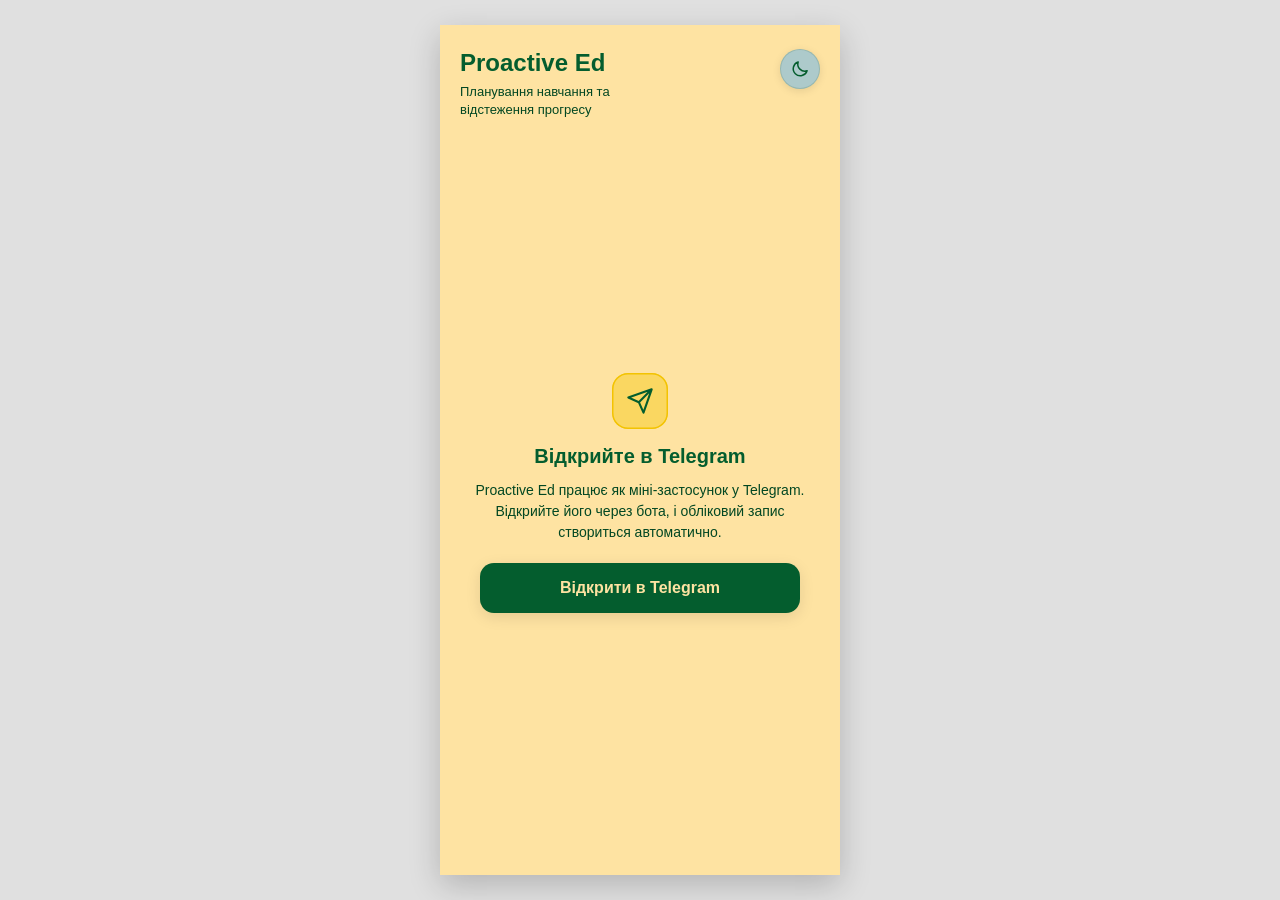
<file: webapp/index.html>
<!DOCTYPE html>
<html lang="uk">
<head>
    <meta charset="UTF-8">
    <meta name="viewport" content="width=device-width, initial-scale=1.0, viewport-fit=cover">
    <meta name="color-scheme" content="light dark">
    <meta name="theme-color" content="#FEE3A2">
    <title>Proactive Ed - Mini App</title>

    <!-- Telegram WebApp API -->
    <script src="https://telegram.org/js/telegram-web-app.js"></script>

    <link rel="stylesheet" href="css/style.css">
    <script src="js/app.js"></script>
</head>
<body>

    <div class="app-container">

        <!-- Шапка -->
        <header class="header">
            <div class="header-text">
                <h1>Proactive Ed</h1>
                <p>Планування навчання та<br>відстеження прогресу</p>
                <p class="greeting" id="greeting" hidden></p>
            </div>
            <div class="header-actions">
                <!-- Аватар з Telegram (видно після входу). Натискання відкриває профіль -->
                <button class="avatar" id="avatar" type="button" aria-label="Відкрити профіль"></button>
                <button class="theme-toggle" id="themeBtn" type="button"
                        aria-label="Перемкнути тему" aria-pressed="false">
                    <!-- Луна: показана в светлой теме -->
                    <svg class="icon-moon" viewBox="0 0 24 24" fill="none" stroke="currentColor"
                         stroke-width="1.8" stroke-linecap="round" stroke-linejoin="round" aria-hidden="true">
                        <path d="M20.5 14.2A8.5 8.5 0 0 1 9.8 3.5a8.5 8.5 0 1 0 10.7 10.7Z"/>
                    </svg>
                    <!-- Солнце: показано в тёмной теме -->
                    <svg class="icon-sun" viewBox="0 0 24 24" fill="none" stroke="currentColor"
                         stroke-width="1.8" stroke-linecap="round" stroke-linejoin="round" aria-hidden="true">
                        <circle cx="12" cy="12" r="4"/>
                        <path d="M12 2.5v2M12 19.5v2M2.5 12h2M19.5 12h2M5.3 5.3l1.4 1.4M17.3 17.3l1.4 1.4M5.3 18.7l1.4-1.4M17.3 6.7l1.4-1.4"/>
                    </svg>
                </button>
            </div>
        </header>

        <!-- Екран 1: йде вхід (відкрито з Telegram) -->
        <section class="status screen screen-loading" role="status" aria-live="polite">
            <div class="spinner" aria-hidden="true"></div>
            <p class="status-text">Входимо в обліковий запис…</p>
        </section>

        <!-- Екран 2: відкрито не з Telegram -->
        <section class="status screen screen-outside">
            <div class="status-icon" aria-hidden="true">
                <svg viewBox="0 0 24 24"><path d="M22 2 11 13M22 2l-7 20-4-9-9-4 20-7Z"/></svg>
            </div>
            <h2 class="status-title">Відкрийте в Telegram</h2>
            <p class="status-text">Proactive Ed працює як міні-застосунок у Telegram. Відкрийте його через бота, і обліковий запис створиться автоматично.</p>
            <a class="main-button" id="openBotBtn" href="#" target="_blank" rel="noopener" hidden>Відкрити в Telegram</a>
        </section>

        <!-- Екран 3: помилка входу -->
        <section class="status screen screen-error" role="alert">
            <div class="status-icon" aria-hidden="true">
                <svg viewBox="0 0 24 24"><circle cx="12" cy="12" r="9"/><path d="M12 7.5V13M12 16.5h.01"/></svg>
            </div>
            <h2 class="status-title">Не вдалося увійти</h2>
            <p class="status-text" id="errorText"></p>
            <button class="main-button" id="retryBtn" type="button">Спробувати ще раз</button>
        </section>

        <!-- Екран 4: застосунок (після успішного входу) -->
        <main class="content screen screen-ready">
            <div class="grid">
                <a class="card" href="planning.html" data-section="plans" data-title="Навчальні плани" data-status="ready">
                    <div class="card-icon" aria-hidden="true"><svg viewBox="0 0 24 24"><rect x="5" y="4" width="14" height="17" rx="2.5"/><path d="M9 4V3h6v1M9 10h6M9 14h6"/></svg></div>
                    <h2 class="card-title">Навчальні плани</h2>
                    <p class="card-subtitle">Створення планів і сесій</p>
                    <span class="card-badge">Скоро</span>
                </a>
                <a class="card" href="#tasks" data-section="tasks" data-title="Завдання" data-status="soon">
                    <div class="card-icon" aria-hidden="true"><svg viewBox="0 0 24 24"><circle cx="12" cy="12" r="9"/><path d="m8 12.3 2.7 2.7L16 9.5"/></svg></div>
                    <h2 class="card-title">Завдання</h2>
                    <p class="card-subtitle">Статуси та нагадування</p>
                    <span class="card-badge">Скоро</span>
                </a>
                <a class="card full-width" href="#progress" data-section="progress" data-title="Прогрес" data-status="soon">
                    <div class="card-icon" aria-hidden="true"><svg viewBox="0 0 24 24"><path d="M5 20v-7M12 20V5M19 20v-10"/></svg></div>
                    <h2 class="card-title">Прогрес</h2>
                    <p class="card-subtitle">Статистика та навчальні цілі. Відстежуйте свої успіхи зручно.</p>
                    <span class="card-badge">Скоро</span>
                </a>
            </div>
        </main>

        <!-- Екран 5: профіль (відкривається натисканням на аватар) -->
        <main class="content screen screen-profile">
            <form class="profile-form" id="profileForm" novalidate>
                <h2 class="profile-title">Профіль</h2>
                <label class="field-label" for="nameInput">Ім'я, яке бачать інші</label>
                <input class="field-input" id="nameInput" name="display_name" type="text"
                       maxlength="64" autocomplete="off" enterkeyhint="done">
                <p class="field-hint">Це ім'я бачитимуть інші учасники ваших планів. Залиште поле порожнім, щоб використовувати ім'я з Telegram.</p>
                <p class="field-error" id="profileError" role="alert" hidden></p>
                <div class="profile-actions">
                    <button class="main-button" id="saveBtn" type="submit">Зберегти</button>
                    <button class="secondary-button" id="cancelBtn" type="button">Скасувати</button>
                </div>
            </form>
        </main>

        <div class="toast" id="toast" role="status" aria-live="polite"></div>

    </div>

</body>
</html>
</file>
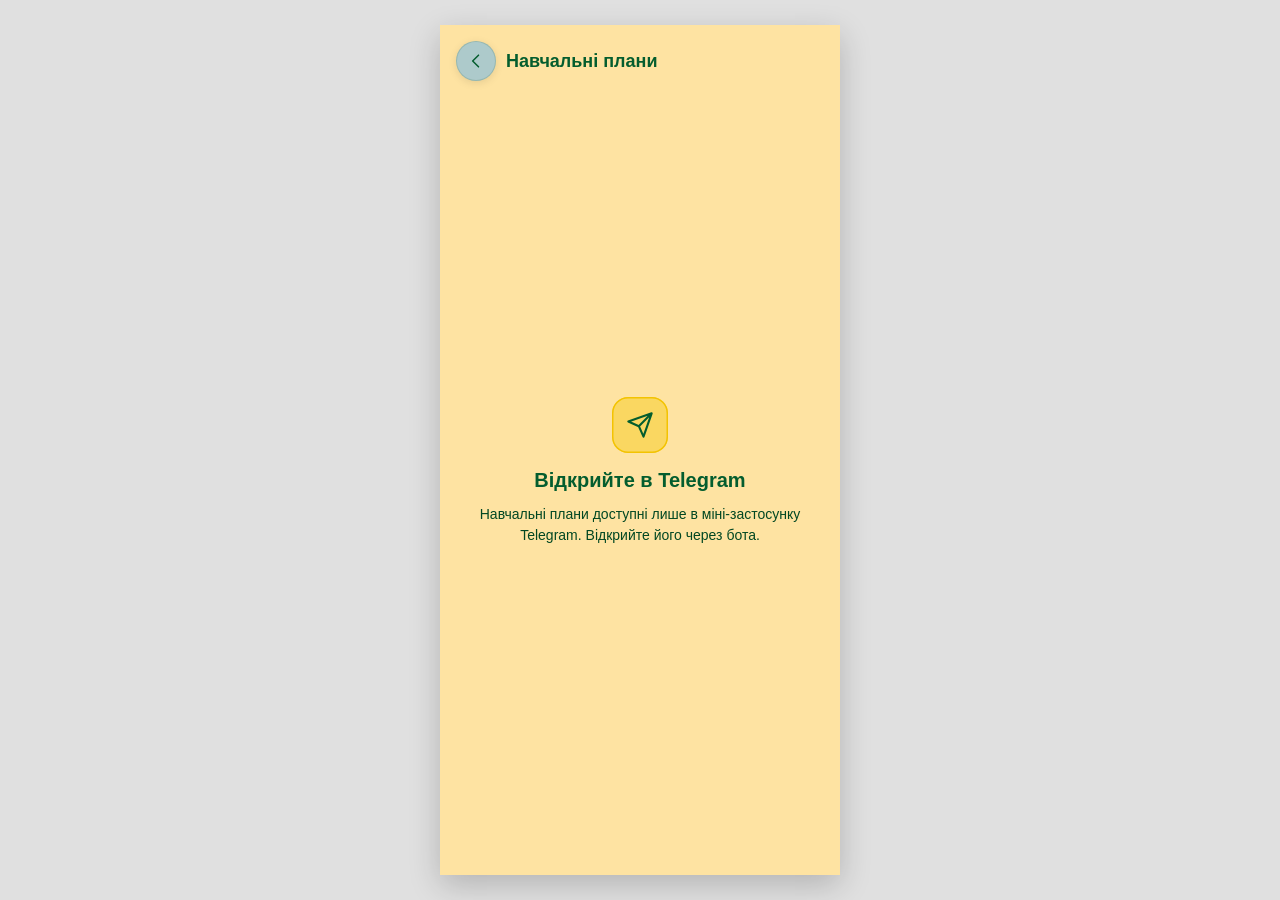
<file: webapp/planning.html>
<!DOCTYPE html>
<html lang="uk">
<head>
    <meta charset="UTF-8">
    <meta name="viewport" content="width=device-width, initial-scale=1.0, viewport-fit=cover">
    <meta name="color-scheme" content="light dark">
    <meta name="theme-color" content="#FEE3A2">
    <title>Навчальні плани - Proactive Ed</title>

    <!-- Telegram WebApp API -->
    <script src="https://telegram.org/js/telegram-web-app.js"></script>

    <!-- Тема й екран вибираються до відрисовки (без мигання), так само як на головній -->
    <script>
        (function () {
            var root = document.documentElement;
            var tg = window.Telegram && window.Telegram.WebApp;
            var inTelegram = !!(tg && tg.initData);
            var saved = null;
            try {
                var t = localStorage.getItem("proactive-ed-theme");
                saved = (t === "light" || t === "dark") ? t : null;
            } catch (e) {}
            root.setAttribute("data-theme",
                saved ||
                (inTelegram && tg.colorScheme) ||
                (window.matchMedia("(prefers-color-scheme: dark)").matches ? "dark" : "light"));
            root.setAttribute("data-state", inTelegram ? "loading" : "outside");
        })();
    </script>

    <link rel="stylesheet" href="css/style.css">
    <link rel="stylesheet" href="css/planning.css">
    <script type="module" src="js/planning.js"></script>
</head>
<body>

    <div class="app-container">

        <!-- Верхня панель: назад, заголовок екрана, дія (наприклад «Редагувати») -->
        <header class="topbar">
            <button class="icon-button" id="backBtn" type="button" aria-label="Назад">
                <svg viewBox="0 0 24 24" fill="none" stroke="currentColor" stroke-width="1.8"
                     stroke-linecap="round" stroke-linejoin="round" aria-hidden="true">
                    <path d="M15 5l-7 7 7 7"/>
                </svg>
            </button>
            <h1 class="topbar-title" id="screenTitle">Навчальні плани</h1>
            <div class="topbar-action" id="headerAction"></div>
        </header>

        <!-- Екран: перший вхід / завантаження -->
        <section class="status screen screen-loading" role="status" aria-live="polite">
            <div class="spinner" aria-hidden="true"></div>
            <p class="status-text">Завантажуємо…</p>
        </section>

        <!-- Екран: відкрито не з Telegram -->
        <section class="status screen screen-outside">
            <div class="status-icon" aria-hidden="true">
                <svg viewBox="0 0 24 24"><path d="M22 2 11 13M22 2l-7 20-4-9-9-4 20-7Z"/></svg>
            </div>
            <h2 class="status-title">Відкрийте в Telegram</h2>
            <p class="status-text">Навчальні плани доступні лише в міні-застосунку Telegram. Відкрийте його через бота.</p>
        </section>

        <!-- Екран: не вдалося увійти -->
        <section class="status screen screen-error" role="alert">
            <div class="status-icon" aria-hidden="true">
                <svg viewBox="0 0 24 24"><circle cx="12" cy="12" r="9"/><path d="M12 7.5V13M12 16.5h.01"/></svg>
            </div>
            <h2 class="status-title">Не вдалося увійти</h2>
            <p class="status-text" id="errorText"></p>
            <button class="main-button" id="retryBtn" type="button">Спробувати ще раз</button>
        </section>

        <!-- Основний вміст: екрани малює planning.js -->
        <main class="content screen screen-ready" id="view"></main>

        <!-- Плаваюча кнопка додавання (показується тільки там, де можна додавати) -->
        <button class="fab" id="fab" type="button" aria-label="Додати" hidden>
            <svg viewBox="0 0 24 24" fill="none" stroke="currentColor" stroke-width="2"
                 stroke-linecap="round" stroke-linejoin="round" aria-hidden="true">
                <path d="M12 5v14M5 12h14"/>
            </svg>
        </button>

        <div class="toast" id="toast" role="status" aria-live="polite"></div>

    </div>

</body>
</html>
</file>
<file: webapp/css/style.css>
/* =========================================
   ПЕРЕМЕННЫЕ: СВЕТЛАЯ ТЕМА (по умолчанию)
   Палитра ваша. Изменён только зелёный:
   #058240 -> #045D2E, чтобы текст на карточках
   и на кнопке читался (контраст 4.6:1 вместо 2.8:1)
   ========================================= */
:root {
    --page-bg: #E0E0E0;          /* фон вокруг "телефона" на десктопе */
    --bg-color: #FEE3A2;
    --card-bg: #ADCACB;
    --text-main: #045D2E;
    --text-sub: #024722;
    --accent: #F3C301;
    --btn-bg: #045D2E;
    --btn-text: #FEE3A2;
    --icon-bg: rgba(243, 195, 1, 0.4);
    --border: rgba(2, 71, 34, 0.14);
    --toast-bg: #024722;
    --toast-text: #FEE3A2;
    --danger: #9B1C1C;
}

/* =========================================
   ТЁМНАЯ ТЕМА (включается через data-theme="dark")
   ========================================= */
:root[data-theme="dark"] {
    --page-bg: #00041A;
    --bg-color: #00082F;
    --card-bg: #251766;
    --text-main: #E4DAFF;
    --text-sub: #BFB0E6;
    --accent: #8F7BD8;
    --btn-bg: #B9A6F2;
    --btn-text: #00082F;
    --icon-bg: rgba(143, 123, 216, 0.25);
    --border: rgba(185, 166, 242, 0.22);
    --toast-bg: #E4DAFF;
    --toast-text: #00082F;
    --danger: #FF9B9B;
}

/* =========================================
   ОСНОВНЫЕ СТИЛИ
   ========================================= */
* {
    box-sizing: border-box;
    margin: 0;
    padding: 0;
}

/* Атрибут hidden должен работать даже у элементов с собственным display */
[hidden] { display: none !important; }

body {
    font-family: -apple-system, BlinkMacSystemFont, "Segoe UI", Roboto, Helvetica, Arial, sans-serif;
    background-color: var(--page-bg);
    display: flex;
    justify-content: center;
    align-items: center;
    min-height: 100vh;
    min-height: 100dvh;
}

button { font: inherit; }

/* Контейнер, имитирующий экран телефона на десктопе */
.app-container {
    width: 100%;
    max-width: 400px;
    height: 100vh;
    height: 100dvh;              /* dvh учитывает панели браузера на мобильных */
    max-height: 850px;
    background-color: var(--bg-color);
    position: relative;
    display: flex;
    flex-direction: column;
    overflow: hidden;
    box-shadow: 0 10px 30px rgba(0, 0, 0, 0.2);
    transition: background-color 0.3s ease;
}

/* На телефоне растягиваем на весь экран */
@media (max-width: 400px) {
    .app-container {
        max-height: none;
        box-shadow: none;
    }
}

/* =========================================
   ШАПКА, АВАТАР И ПЕРЕКЛЮЧАТЕЛЬ ТЕМ
   ========================================= */
.header {
    padding: calc(24px + env(safe-area-inset-top)) 20px 16px;
    display: flex;
    justify-content: space-between;
    align-items: flex-start;
    gap: 12px;
}

.header-text h1 {
    color: var(--text-main);
    font-size: 24px;
    font-weight: 700;
    margin-bottom: 6px;
}

.header-text p {
    color: var(--text-sub);
    font-size: 13px;
    line-height: 1.4;
}

.header-text .greeting {
    margin-top: 10px;
    color: var(--text-main);
    font-size: 15px;
    font-weight: 600;
    overflow-wrap: anywhere;
}

.header-actions {
    flex: none;
    display: flex;
    align-items: center;
    gap: 10px;
}

/* Аватар из Telegram (кнопка, открывает профиль).
   Показывается только на экранах "ready" и "profile" (см. блок экранов ниже) */
.avatar {
    flex: none;
    width: 40px;
    height: 40px;
    padding: 0;
    border-radius: 50%;
    overflow: hidden;
    display: none;
    align-items: center;
    justify-content: center;
    background-color: var(--icon-bg);
    border: 2px solid var(--accent);
    color: var(--text-main);
    font-size: 16px;
    font-weight: 700;
    cursor: pointer;
    user-select: none;
    -webkit-tap-highlight-color: transparent;
}

.avatar img {
    display: block;
    width: 100%;
    height: 100%;
    object-fit: cover;
}

.theme-toggle {
    flex: none;
    background: var(--card-bg);
    border: 1px solid var(--border);
    color: var(--text-main);
    width: 40px;
    height: 40px;
    border-radius: 50%;
    cursor: pointer;
    display: flex;
    align-items: center;
    justify-content: center;
    box-shadow: 0 2px 8px rgba(0, 0, 0, 0.1);
}

.theme-toggle svg { width: 20px; height: 20px; }
.theme-toggle .icon-sun { display: none; }
:root[data-theme="dark"] .theme-toggle .icon-sun { display: block; }
:root[data-theme="dark"] .theme-toggle .icon-moon { display: none; }

/* =========================================
   ЭКРАНЫ (переключаются атрибутом data-state на <html>)
   loading / ready / profile / error / outside
   ========================================= */
.screen { display: none; }
:root[data-state="ready"] .screen-ready,
:root[data-state="profile"] .screen-profile { display: block; }
:root[data-state="ready"] .avatar,
:root[data-state="profile"] .avatar { display: flex; }
:root[data-state="loading"] .screen-loading,
:root[data-state="outside"] .screen-outside,
:root[data-state="error"] .screen-error { display: flex; }

/* Служебные экраны: загрузка, "откройте в Telegram", ошибка */
.status {
    flex: 1;
    flex-direction: column;
    align-items: center;
    justify-content: center;
    gap: 12px;
    padding: 24px 28px calc(48px + env(safe-area-inset-bottom));
    text-align: center;
}

.status-icon {
    width: 56px;
    height: 56px;
    border-radius: 16px;
    background-color: var(--icon-bg);
    box-shadow: inset 0 0 0 1.5px var(--accent);
    color: var(--text-main);
    display: flex;
    align-items: center;
    justify-content: center;
    margin-bottom: 4px;
}

.status-icon svg {
    width: 28px;
    height: 28px;
    fill: none;
    stroke: currentColor;
    stroke-width: 1.8;
    stroke-linecap: round;
    stroke-linejoin: round;
}

.status-title {
    color: var(--text-main);
    font-size: 20px;
    font-weight: 700;
}

.status-text {
    color: var(--text-sub);
    font-size: 14px;
    line-height: 1.5;
    overflow-wrap: anywhere;
}

.status .main-button {
    width: 100%;
    max-width: 320px;
    margin-top: 8px;
}

.spinner {
    width: 36px;
    height: 36px;
    border-radius: 50%;
    border: 3px solid var(--border);
    border-top-color: var(--text-main);
    animation: spin 0.8s linear infinite;
}

@keyframes spin { to { transform: rotate(360deg); } }

/* =========================================
   ЭКРАН ПРОФИЛЯ
   ========================================= */
.profile-form {
    display: flex;
    flex-direction: column;
    gap: 10px;
}

.profile-title {
    color: var(--text-main);
    font-size: 20px;
    font-weight: 700;
    margin-bottom: 6px;
}

.field-label {
    color: var(--text-main);
    font-size: 14px;
    font-weight: 600;
}

.field-input {
    width: 100%;
    padding: 14px 16px;
    border-radius: 12px;
    border: 1px solid var(--border);
    background-color: var(--card-bg);
    color: var(--text-main);
    font: inherit;
    font-size: 16px;              /* 16px, чтобы iOS не увеличивал страницу при фокусе */
}

.field-input::placeholder { color: var(--text-sub); opacity: 0.6; }

.field-hint {
    color: var(--text-sub);
    font-size: 13px;
    line-height: 1.4;
}

.field-error {
    color: var(--danger);
    font-size: 13px;
    font-weight: 600;
    line-height: 1.4;
}

.profile-actions {
    display: flex;
    flex-direction: column;
    gap: 10px;
    margin-top: 8px;
}

/* =========================================
   СЕТКА КАРТОЧЕК
   ========================================= */
.content {
    padding: 10px 20px calc(24px + env(safe-area-inset-bottom));
    overflow-y: auto;
    flex: 1;
}

.grid {
    display: grid;
    grid-template-columns: 1fr 1fr;
    gap: 12px;
    margin-bottom: 12px;
}

.card {
    position: relative;
    min-height: 132px;
    color: inherit;
    text-decoration: none;
    -webkit-tap-highlight-color: transparent;
    background-color: var(--card-bg);
    border: 1px solid var(--border);
    border-radius: 16px;
    padding: 16px;
    display: flex;
    flex-direction: column;
    box-shadow: 0 2px 10px rgba(0, 0, 0, 0.05);
    transition: background-color 0.3s ease, border-color 0.3s ease;
}

.card.full-width {
    grid-column: 1 / -1;
}

.card-icon {
    width: 36px;
    height: 36px;
    border-radius: 10px;
    background-color: var(--icon-bg);
    box-shadow: inset 0 0 0 1.5px var(--accent);
    color: var(--text-main);
    display: flex;
    align-items: center;
    justify-content: center;
    margin-bottom: 12px;
}

.card-icon svg {
    width: 20px;
    height: 20px;
    fill: none;
    stroke: currentColor;
    stroke-width: 1.8;
    stroke-linecap: round;
    stroke-linejoin: round;
}

.card-title {
    color: var(--text-main);
    font-weight: 600;
    font-size: 15px;
    margin-bottom: 4px;
}

.card-subtitle {
    color: var(--text-sub);
    font-size: 12px;
    line-height: 1.3;
}

/* =========================================
   КНОПКИ
   ========================================= */
.main-button {
    display: block;
    width: 100%;
    background-color: var(--btn-bg);
    color: var(--btn-text);
    border: none;
    border-radius: 14px;
    padding: 16px;
    font-size: 16px;
    font-weight: 600;
    text-align: center;
    text-decoration: none;
    cursor: pointer;
    box-shadow: 0 4px 15px rgba(0, 0, 0, 0.1);
    transition: background-color 0.3s ease, color 0.3s ease, transform 0.1s ease;
}

.main-button:active { transform: scale(0.98); }
.main-button:disabled { opacity: 0.6; cursor: default; }

.secondary-button {
    display: block;
    width: 100%;
    background: transparent;
    color: var(--text-main);
    border: 1px solid var(--border);
    border-radius: 14px;
    padding: 14px;
    font-size: 16px;
    font-weight: 600;
    cursor: pointer;
}

/* Видимая рамка фокуса для клавиатуры */
.main-button:focus-visible,
.secondary-button:focus-visible,
.theme-toggle:focus-visible,
.avatar:focus-visible {
    outline: 3px solid var(--text-main);
    outline-offset: 3px;
}

.field-input:focus-visible {
    outline: 3px solid var(--text-main);
    outline-offset: 2px;
}

/* Всплывающее сообщение (заглушки разделов, подтверждение сохранения) */
.toast {
    position: absolute;
    left: 20px;
    right: 20px;
    bottom: calc(24px + env(safe-area-inset-bottom));
    padding: 12px 16px;
    border-radius: 12px;
    background: var(--toast-bg);
    color: var(--toast-text);
    font-size: 14px;
    text-align: center;
    opacity: 0;
    transform: translateY(8px);
    pointer-events: none;
    transition: opacity 0.2s ease, transform 0.2s ease;
}
.toast.show { opacity: 1; transform: translateY(0); }

@media (prefers-reduced-motion: reduce) {
    * { transition: none !important; }
    .spinner { animation-duration: 2.4s; }
}

/* ---------- Картки-розділи (заглушки без поломки розмітки) ---------- */
.card.full-width { min-height: 0; }
.card-title, .card-subtitle { overflow-wrap: anywhere; }
.card-subtitle { flex: 1; }
.card-badge {
    align-self: flex-start;
    margin-top: 10px;
    padding: 2px 8px;
    border-radius: 999px;
    font-size: 11px;
    font-weight: 600;
    color: var(--text-sub);
    border: 1px solid var(--border);
}
.card[data-status="ready"] .card-badge { display: none; }
.card[data-status="ready"] { cursor: pointer; }
.card[data-status="ready"]:active { transform: scale(0.98); }
.card[data-status="soon"] { cursor: default; }
.card:focus-visible { outline: 3px solid var(--text-main); outline-offset: 3px; }
</file>
<file: webapp/css/planning.css>
/* =========================================
   Сторінка навчальних планів.
   Використовує змінні й базові класи з style.css (кнопки, поля, стани, тост).
   ========================================= */

/* ---------- Верхня панель ---------- */
.topbar {
    display: flex;
    align-items: center;
    gap: 10px;
    padding: calc(16px + env(safe-area-inset-top)) 16px 10px;
}

.topbar-title {
    flex: 1;
    min-width: 0;
    color: var(--text-main);
    font-size: 18px;
    font-weight: 700;
    white-space: nowrap;
    overflow: hidden;
    text-overflow: ellipsis;
}

.topbar-action {
    flex: none;
    display: flex;
    justify-content: flex-end;
}

.icon-button {
    flex: none;
    width: 40px;
    height: 40px;
    border-radius: 50%;
    background: var(--card-bg);
    border: 1px solid var(--border);
    color: var(--text-main);
    display: flex;
    align-items: center;
    justify-content: center;
    cursor: pointer;
    box-shadow: 0 2px 8px rgba(0, 0, 0, 0.1);
}

.icon-button svg { width: 20px; height: 20px; }

.text-button {
    background: transparent;
    border: none;
    color: var(--text-main);
    font-size: 14px;
    font-weight: 600;
    padding: 8px 4px;
    cursor: pointer;
}

/* Список займає весь екран, знизу залишаємо місце під плаваючу кнопку */
#view {
    padding-bottom: calc(96px + env(safe-area-inset-bottom));
}

/* ---------- Плаваюча кнопка «+» ---------- */
.fab {
    position: absolute;
    right: 20px;
    bottom: calc(20px + env(safe-area-inset-bottom));
    z-index: 5;
    width: 56px;
    height: 56px;
    border: none;
    border-radius: 50%;
    background: var(--btn-bg);
    color: var(--btn-text);
    display: flex;
    align-items: center;
    justify-content: center;
    box-shadow: 0 6px 18px rgba(0, 0, 0, 0.25);
    cursor: pointer;
    transition: transform 0.1s ease;
}

.fab svg { width: 26px; height: 26px; }
.fab:active { transform: scale(0.95); }
:root:not([data-state="ready"]) .fab { display: none; }

/* ---------- Стани всередині екрана ---------- */
.view-center {
    display: flex;
    justify-content: center;
    padding: 48px 0;
}

.empty {
    display: flex;
    flex-direction: column;
    align-items: center;
    gap: 8px;
    padding: 48px 24px;
    text-align: center;
}

.empty-title {
    color: var(--text-main);
    font-size: 17px;
    font-weight: 700;
}

.empty-text {
    color: var(--text-sub);
    font-size: 14px;
    line-height: 1.5;
    overflow-wrap: anywhere;
}

.empty .main-button {
    width: 100%;
    max-width: 280px;
    margin-top: 8px;
}

/* ---------- Бейджі ---------- */
.badge {
    display: inline-block;
    padding: 2px 8px;
    border-radius: 999px;
    border: 1px solid var(--border);
    color: var(--text-sub);
    font-size: 11px;
    font-weight: 600;
}

.badge-owner {
    color: var(--text-main);
    border-color: var(--accent);
    background-color: var(--icon-bg);
}

/* ---------- Список планів ---------- */
.plan-list {
    display: flex;
    flex-direction: column;
    gap: 12px;
}

.plan-card {
    display: flex;
    flex-direction: column;
    gap: 6px;
    padding: 16px;
    border-radius: 16px;
    background-color: var(--card-bg);
    border: 1px solid var(--border);
    box-shadow: 0 2px 10px rgba(0, 0, 0, 0.05);
    color: inherit;
    text-decoration: none;
    overflow-wrap: anywhere;
    -webkit-tap-highlight-color: transparent;
}

.plan-card:active { transform: scale(0.99); }

.plan-card-title {
    color: var(--text-main);
    font-size: 16px;
    font-weight: 600;
}

.plan-card-text {
    color: var(--text-sub);
    font-size: 13px;
    line-height: 1.4;
    display: -webkit-box;
    -webkit-line-clamp: 2;
    line-clamp: 2;
    -webkit-box-orient: vertical;
    overflow: hidden;
}

.plan-card-meta {
    display: flex;
    align-items: center;
    gap: 8px;
    margin-top: 4px;
}

/* ---------- Сторінка плану ---------- */
.plan-description {
    color: var(--text-sub);
    font-size: 14px;
    line-height: 1.5;
    overflow-wrap: anywhere;
    margin-bottom: 8px;
}

/* НОВЕ: бейдж ролі зліва, посилання «Учасники» справа */
.plan-meta {
    display: flex;
    align-items: center;
    justify-content: space-between;
    gap: 8px;
}

.members-link {
    padding: 6px 4px;
    color: var(--text-main);
    font-size: 14px;
    font-weight: 600;
    text-decoration: underline;
    text-underline-offset: 3px;
    -webkit-tap-highlight-color: transparent;
}

.tabs {
    display: flex;
    gap: 6px;
    padding: 4px;
    margin: 14px 0 4px;
    border-radius: 14px;
    background-color: var(--icon-bg);
}

.tab {
    flex: 1;
    padding: 10px 6px;
    border: none;
    border-radius: 10px;
    background: transparent;
    color: var(--text-sub);
    font-size: 14px;
    font-weight: 600;
    cursor: pointer;
}

.tab[aria-selected="true"] {
    background-color: var(--card-bg);
    color: var(--text-main);
    box-shadow: 0 1px 4px rgba(0, 0, 0, 0.12);
}

.readonly-note {
    margin-top: 16px;
    color: var(--text-sub);
    font-size: 13px;
    text-align: center;
}

/* ---------- Хронологія й списки ---------- */
.day { margin-top: 18px; }

.day-title {
    margin-bottom: 8px;
    color: var(--text-sub);
    font-size: 13px;
    font-weight: 700;
}

.day-items {
    display: flex;
    flex-direction: column;
    gap: 8px;
}

.item {
    display: flex;
    gap: 12px;
    padding: 12px 14px;
    border-radius: 14px;
    background-color: var(--card-bg);
    border: 1px solid var(--border);
    color: inherit;
    text-decoration: none;
    overflow-wrap: anywhere;
    -webkit-tap-highlight-color: transparent;
}

a.item { cursor: pointer; }
a.item:active { transform: scale(0.99); }

.item-event { border-left: 4px solid var(--accent); }

.item-time {
    flex: none;
    width: 64px;
    color: var(--text-sub);
    font-size: 13px;
    font-variant-numeric: tabular-nums;
    line-height: 1.4;
}

.item-body {
    flex: 1;
    min-width: 0;
    display: flex;
    flex-direction: column;
    gap: 4px;
}

.item-title {
    color: var(--text-main);
    font-size: 15px;
    font-weight: 600;
}

.item-meta {
    color: var(--text-sub);
    font-size: 12px;
    line-height: 1.4;
}

.chip {
    align-self: flex-start;
    padding: 2px 8px;
    border-radius: 999px;
    background-color: var(--icon-bg);
    color: var(--text-main);
    font-size: 11px;
    font-weight: 600;
}

/* ---------- Форми ---------- */
.form {
    display: flex;
    flex-direction: column;
    gap: 10px;
}

textarea.field-input {
    min-height: 96px;
    resize: vertical;
    line-height: 1.4;
}

select.field-input,
input[type="date"].field-input,
input[type="datetime-local"].field-input {
    min-height: 50px;
    min-width: 0;
}

/* iOS: системный вид полей даты и времени растягивается и центрируется.
   Приводим их к виду остальных полей. */
input[type="date"].field-input,
input[type="datetime-local"].field-input {
    -webkit-appearance: none;
    appearance: none;
    display: block;
    width: 100%;
    max-width: 100%;
    text-align: left;
}

input[type="date"].field-input::-webkit-date-and-time-value,
input[type="datetime-local"].field-input::-webkit-date-and-time-value {
    text-align: left;
    min-height: 1.3em;
}

.quick-values {
    display: flex;
    flex-wrap: wrap;
    gap: 8px;
}

.chip-button {
    padding: 6px 12px;
    border: 1px solid var(--border);
    border-radius: 999px;
    background: transparent;
    color: var(--text-main);
    font-size: 13px;
    font-weight: 600;
    cursor: pointer;
}

.chip-button[aria-pressed="true"] {
    background-color: var(--btn-bg);
    color: var(--btn-text);
    border-color: var(--btn-bg);
}

.danger-button {
    display: block;
    width: 100%;
    padding: 14px;
    border: 1px solid var(--danger);
    border-radius: 14px;
    background: transparent;
    color: var(--danger);
    font-size: 16px;
    font-weight: 600;
    cursor: pointer;
}

.danger-button:disabled { opacity: 0.6; cursor: default; }

/* ---------- Учасники й запрошення (НОВЕ) ---------- */
.section-title {
    margin: 20px 0 8px;
    color: var(--text-sub);
    font-size: 13px;
    font-weight: 700;
}

.section-title:first-child { margin-top: 4px; }

.member-list {
    display: flex;
    flex-direction: column;
    gap: 8px;
}

.member {
    display: flex;
    flex-direction: column;
    gap: 10px;
    padding: 12px 14px;
    border-radius: 14px;
    background-color: var(--card-bg);
    border: 1px solid var(--border);
    overflow-wrap: anywhere;
}

.member-info {
    display: flex;
    align-items: center;
    justify-content: space-between;
    gap: 8px;
}

.invite .member-info {
    flex-direction: column;
    align-items: flex-start;
    gap: 2px;
}

.member-name {
    flex: 1;
    min-width: 0;
    color: var(--text-main);
    font-size: 15px;
    font-weight: 600;
}

.invite .member-name { flex: none; }

.member-actions {
    display: flex;
    flex-direction: column;
    gap: 8px;
}

.member-actions .main-button,
.member-actions .secondary-button {
    width: 100%;
}

.member-actions .danger-button,
.member-actions .main-button,
.member-actions .secondary-button {
    padding: 10px;
    font-size: 14px;
}

.member-role { width: 100%; }

.profile-actions .danger-button { margin-top: 8px; }

/* ---------- Екран запрошення (НОВЕ) ---------- */
.invite-card {
    display: flex;
    flex-direction: column;
    align-items: center;
    gap: 8px;
    padding: 32px 8px;
    text-align: center;
}

.invite-card .field-hint { text-align: center; }

.invite-card .profile-actions {
    width: 100%;
    max-width: 320px;
    margin-top: 12px;
}

.invite-plan {
    color: var(--text-main);
    font-size: 20px;
    font-weight: 700;
    overflow-wrap: anywhere;
}

.invite-line { margin: 4px 0; }

/* ---------- Фокус з клавіатури ---------- */
.icon-button:focus-visible,
.text-button:focus-visible,
.fab:focus-visible,
.plan-card:focus-visible,
.item:focus-visible,
.tab:focus-visible,
.chip-button:focus-visible,
.danger-button:focus-visible,
.members-link:focus-visible {
    outline: 3px solid var(--text-main);
    outline-offset: 3px;
}
</file>
